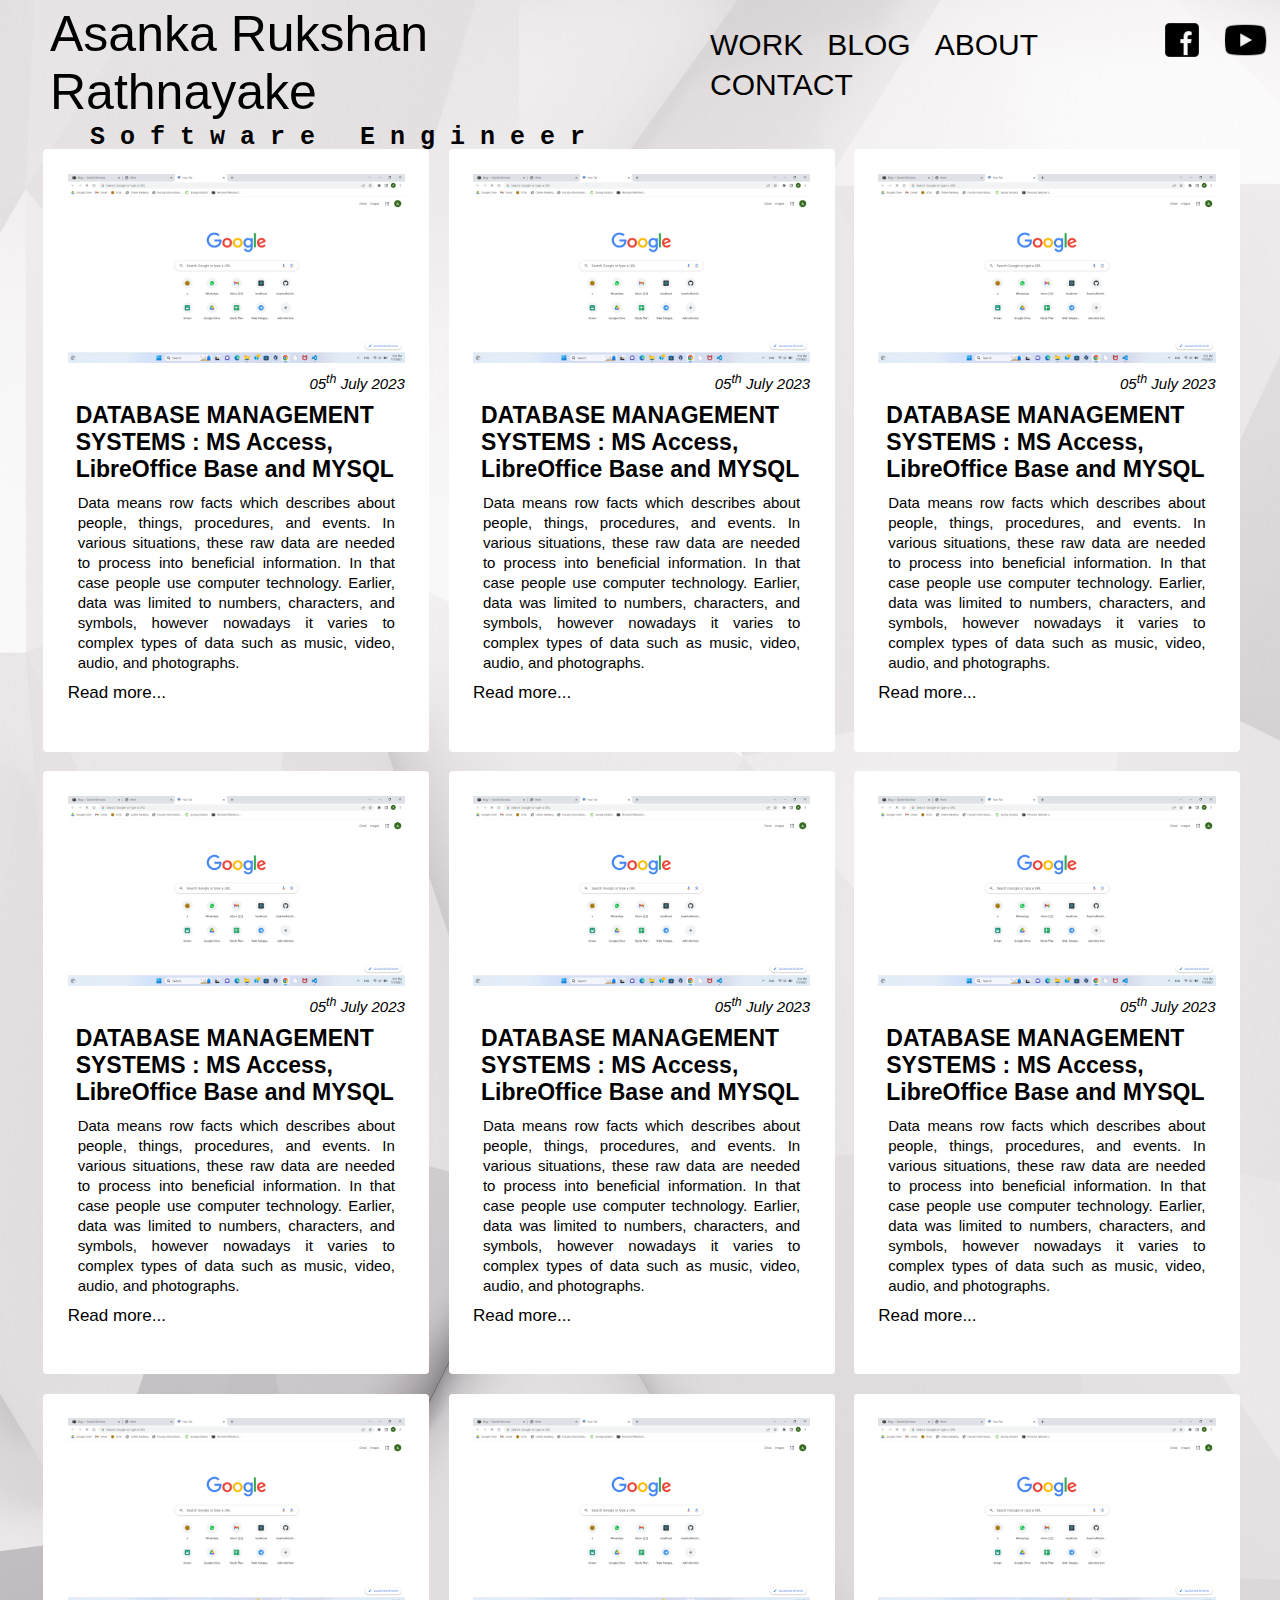
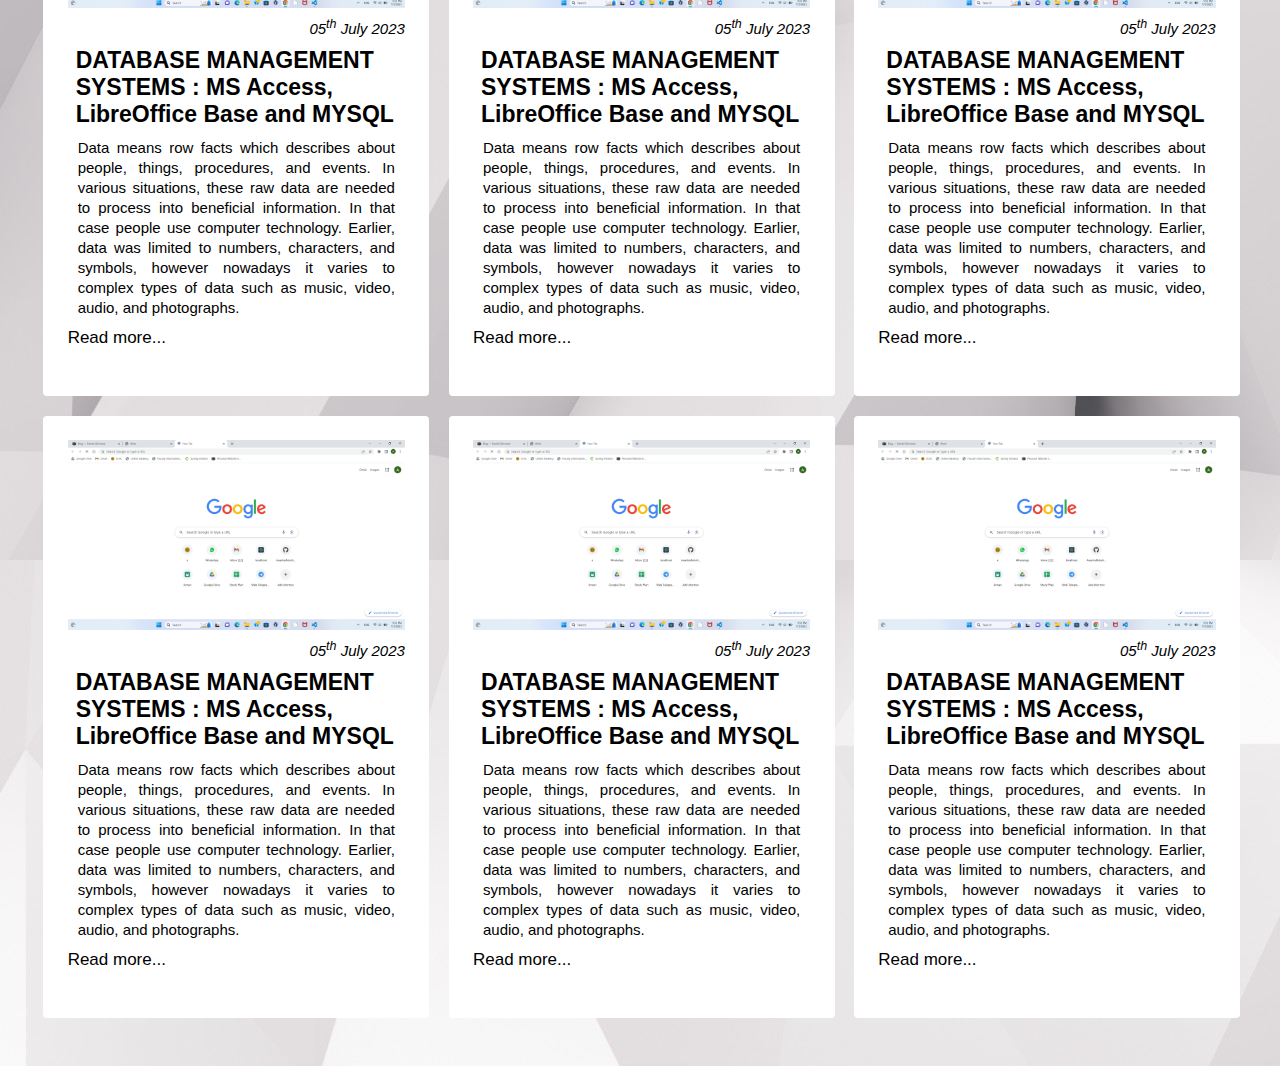
<file: blog.html>
<!DOCTYPE html>

    <head>
        <title>Work</title>

        <meta charset="UTF-8">
        <meta name="keywords" content="Asanka, Rukshan, Rathnayake">
        <meta name="description" content="Asanka Rukshan Rathnayake">
        <meta name="author" content="Asanka Rukshan Rathnayake">
        <meta name="viewport" content="width=device-width, initial-scale=1.0">

        <link type="text/css" href="css/styles.css" rel="stylesheet">

    </head>

    <body>
        <div class="blog_main_container">
            <div class="blog_header_container">
                <div class="header">

                    <div class="mylogo">

                        <a href="index.html" class="normal_link">
                            <div class="name">
                                Asanka Rukshan Rathnayake
                            </div>
        
                            <div class="proffession">
                                S o f t w a r e &nbsp; E n g i n e e r
                            </div>
                        </a>
                    
                    </div>

                    <div class="navigation_bar">
                            
                            <div class="navigation_button">
                                <a href="work.html" class="navigation_link">WORK</a>
                            </div>
    
                            <div class="navigation_button">
                                <a href="blog.html" class="navigation_link">BLOG</a>
                            </div>
    
                            <div class="navigation_button">
                                <a href="about.html" class="navigation_link">ABOUT</a>
                            </div>
    
                            <div class="navigation_button">
                                <a href="contact.html" class="navigation_link">CONTACT</a>
                            </div>

                    </div>

                    <div class="navigation_icons_bar">
                            
                        <a href="underconstruction.html">
                            <img src="icons/youtube.png" alt="" class="navigation_icon">
                        </a>

                        <a href="underconstruction.html">
                            <img src="icons/facebook.png" alt="" class="navigation_icon">
                        </a>

                    </div>

                </div>

            </div>

            <div class="blog_body_container">
            
                <div class="blog_articles_container">

                    <div class="blogs_container">
                        
                        <div class="blogs_row">

                            
                            <div class="blogs_column">

                                <a href="blogpage.html" class="normal_link" target="_blank">
                                    <img src="images/blogimage.png" class="blogs_image">
                                </a>

                                <div class="blogs_date">
                                    05<sup>th</sup> July 2023
                                </div>
    
                                <div class="blogs_title">
                                    <a href="blogpage.html" class="normal_link">
                                            DATABASE MANAGEMENT SYSTEMS : MS Access, LibreOffice Base and MYSQL
                                    </a>
                                </div>

                                <p class="blogs_para">
                                    <a href="blogpage.html" class="normal_link">
                                    Data means row facts which describes about people, things, procedures, and events. 
                                    In various situations, these raw data are needed to process into beneficial information. 
                                    In that case people use computer technology. Earlier, data was limited to numbers, 
                                    characters, and symbols, however nowadays it varies to complex types of data such as music,
                                     video, audio, and photographs. 
                                    </a>
                                </p>

                                <a href="blogpage.html" class="blogs_link">
                                    Read more...
                                </a>

                            </div>

                            <div class="blogs_column">

                                <a href="underconstruction.html" class="normal_link" target="_blank">
                                    <img src="images/blogimage.png" class="blogs_image">
                                </a>

                                <div class="blogs_date">
                                    05<sup>th</sup> July 2023
                                </div>
    
                                <div class="blogs_title">
                                    <a href="underconstruction.html" class="normal_link">
                                            DATABASE MANAGEMENT SYSTEMS : MS Access, LibreOffice Base and MYSQL
                                    </a>
                                </div>

                                <p class="blogs_para">
                                    <a href="underconstruction.html" class="normal_link">
                                    Data means row facts which describes about people, things, procedures, and events. 
                                    In various situations, these raw data are needed to process into beneficial information. 
                                    In that case people use computer technology. Earlier, data was limited to numbers, 
                                    characters, and symbols, however nowadays it varies to complex types of data such as music,
                                     video, audio, and photographs. 
                                    </a>
                                </p>

                                <a href="underconstruction.html" class="blogs_link">
                                    Read more...
                                </a>

                            </div>

                            <div class="blogs_column">

                                <a href="underconstruction.html" class="normal_link" target="_blank">
                                    <img src="images/blogimage.png" class="blogs_image">
                                </a>

                                <div class="blogs_date">
                                    05<sup>th</sup> July 2023
                                </div>
    
                                <div class="blogs_title">
                                    <a href="underconstruction.html" class="normal_link">
                                            DATABASE MANAGEMENT SYSTEMS : MS Access, LibreOffice Base and MYSQL
                                    </a>
                                </div>

                                <p class="blogs_para">
                                    <a href="underconstruction.html" class="normal_link">
                                    Data means row facts which describes about people, things, procedures, and events. 
                                    In various situations, these raw data are needed to process into beneficial information. 
                                    In that case people use computer technology. Earlier, data was limited to numbers, 
                                    characters, and symbols, however nowadays it varies to complex types of data such as music,
                                     video, audio, and photographs. 
                                    </a>
                                </p>

                                <a href="underconstruction.html" class="blogs_link">
                                    Read more...
                                </a>

                            </div>

                        </div>


                        <div class="blogs_row">

                            
                            <div class="blogs_column">

                                <a href="underconstruction.html" class="normal_link" target="_blank">
                                    <img src="images/blogimage.png" class="blogs_image">
                                </a>

                                <div class="blogs_date">
                                    05<sup>th</sup> July 2023
                                </div>
    
                                <div class="blogs_title">
                                    <a href="underconstruction.html" class="normal_link">
                                            DATABASE MANAGEMENT SYSTEMS : MS Access, LibreOffice Base and MYSQL
                                    </a>
                                </div>

                                <p class="blogs_para">
                                    <a href="underconstruction.html" class="normal_link">
                                    Data means row facts which describes about people, things, procedures, and events. 
                                    In various situations, these raw data are needed to process into beneficial information. 
                                    In that case people use computer technology. Earlier, data was limited to numbers, 
                                    characters, and symbols, however nowadays it varies to complex types of data such as music,
                                     video, audio, and photographs. 
                                    </a>
                                </p>

                                <a href="underconstruction.html" class="blogs_link">
                                    Read more...
                                </a>

                            </div>

                            <div class="blogs_column">

                                <a href="underconstruction.html" class="normal_link" target="_blank">
                                    <img src="images/blogimage.png" class="blogs_image">
                                </a>

                                <div class="blogs_date">
                                    05<sup>th</sup> July 2023
                                </div>
    
                                <div class="blogs_title">
                                    <a href="underconstruction.html" class="normal_link">
                                            DATABASE MANAGEMENT SYSTEMS : MS Access, LibreOffice Base and MYSQL
                                    </a>
                                </div>

                                <p class="blogs_para">
                                    <a href="underconstruction.html" class="normal_link">
                                    Data means row facts which describes about people, things, procedures, and events. 
                                    In various situations, these raw data are needed to process into beneficial information. 
                                    In that case people use computer technology. Earlier, data was limited to numbers, 
                                    characters, and symbols, however nowadays it varies to complex types of data such as music,
                                     video, audio, and photographs. 
                                    </a>
                                </p>

                                <a href="underconstruction.html" class="blogs_link">
                                    Read more...
                                </a>

                            </div>

                            <div class="blogs_column">

                                <a href="underconstruction.html" class="normal_link" target="_blank">
                                    <img src="images/blogimage.png" class="blogs_image">
                                </a>

                                <div class="blogs_date">
                                    05<sup>th</sup> July 2023
                                </div>
    
                                <div class="blogs_title">
                                    <a href="underconstruction.html" class="normal_link">
                                            DATABASE MANAGEMENT SYSTEMS : MS Access, LibreOffice Base and MYSQL
                                    </a>
                                </div>

                                <p class="blogs_para">
                                    <a href="underconstruction.html" class="normal_link">
                                    Data means row facts which describes about people, things, procedures, and events. 
                                    In various situations, these raw data are needed to process into beneficial information. 
                                    In that case people use computer technology. Earlier, data was limited to numbers, 
                                    characters, and symbols, however nowadays it varies to complex types of data such as music,
                                     video, audio, and photographs. 
                                    </a>
                                </p>

                                <a href="underconstruction.html" class="blogs_link">
                                    Read more...
                                </a>

                            </div>

                        </div>



                        <div class="blogs_row">

                            
                            <div class="blogs_column">

                                <a href="underconstruction.html" class="normal_link" target="_blank">
                                    <img src="images/blogimage.png" class="blogs_image">
                                </a>

                                <div class="blogs_date">
                                    05<sup>th</sup> July 2023
                                </div>
    
                                <div class="blogs_title">
                                    <a href="underconstruction.html" class="normal_link">
                                            DATABASE MANAGEMENT SYSTEMS : MS Access, LibreOffice Base and MYSQL
                                    </a>
                                </div>

                                <p class="blogs_para">
                                    <a href="underconstruction.html" class="normal_link">
                                    Data means row facts which describes about people, things, procedures, and events. 
                                    In various situations, these raw data are needed to process into beneficial information. 
                                    In that case people use computer technology. Earlier, data was limited to numbers, 
                                    characters, and symbols, however nowadays it varies to complex types of data such as music,
                                     video, audio, and photographs. 
                                    </a>
                                </p>

                                <a href="underconstruction.html" class="blogs_link">
                                    Read more...
                                </a>

                            </div>

                            <div class="blogs_column">

                                <a href="underconstruction.html" class="normal_link" target="_blank">
                                    <img src="images/blogimage.png" class="blogs_image">
                                </a>

                                <div class="blogs_date">
                                    05<sup>th</sup> July 2023
                                </div>
    
                                <div class="blogs_title">
                                    <a href="underconstruction.html" class="normal_link">
                                            DATABASE MANAGEMENT SYSTEMS : MS Access, LibreOffice Base and MYSQL
                                    </a>
                                </div>

                                <p class="blogs_para">
                                    <a href="underconstruction.html" class="normal_link">
                                    Data means row facts which describes about people, things, procedures, and events. 
                                    In various situations, these raw data are needed to process into beneficial information. 
                                    In that case people use computer technology. Earlier, data was limited to numbers, 
                                    characters, and symbols, however nowadays it varies to complex types of data such as music,
                                     video, audio, and photographs. 
                                    </a>
                                </p>

                                <a href="underconstruction.html" class="blogs_link">
                                    Read more...
                                </a>

                            </div>

                            <div class="blogs_column">

                                <a href="underconstruction.html" class="normal_link" target="_blank">
                                    <img src="images/blogimage.png" class="blogs_image">
                                </a>

                                <div class="blogs_date">
                                    05<sup>th</sup> July 2023
                                </div>
    
                                <div class="blogs_title">
                                    <a href="underconstruction.html" class="normal_link">
                                            DATABASE MANAGEMENT SYSTEMS : MS Access, LibreOffice Base and MYSQL
                                    </a>
                                </div>

                                <p class="blogs_para">
                                    <a href="underconstruction.html" class="normal_link">
                                    Data means row facts which describes about people, things, procedures, and events. 
                                    In various situations, these raw data are needed to process into beneficial information. 
                                    In that case people use computer technology. Earlier, data was limited to numbers, 
                                    characters, and symbols, however nowadays it varies to complex types of data such as music,
                                     video, audio, and photographs. 
                                    </a>
                                </p>

                                <a href="underconstruction.html" class="blogs_link">
                                    Read more...
                                </a>

                            </div>

                        </div>



                        <div class="blogs_row">

                            
                            <div class="blogs_column">

                                <a href="underconstruction.html" class="normal_link" target="_blank">
                                    <img src="images/blogimage.png" class="blogs_image">
                                </a>

                                <div class="blogs_date">
                                    05<sup>th</sup> July 2023
                                </div>
    
                                <div class="blogs_title">
                                    <a href="underconstruction.html" class="normal_link">
                                            DATABASE MANAGEMENT SYSTEMS : MS Access, LibreOffice Base and MYSQL
                                    </a>
                                </div>

                                <p class="blogs_para">
                                    <a href="underconstruction.html" class="normal_link">
                                    Data means row facts which describes about people, things, procedures, and events. 
                                    In various situations, these raw data are needed to process into beneficial information. 
                                    In that case people use computer technology. Earlier, data was limited to numbers, 
                                    characters, and symbols, however nowadays it varies to complex types of data such as music,
                                     video, audio, and photographs. 
                                    </a>
                                </p>

                                <a href="underconstruction.html" class="blogs_link">
                                    Read more...
                                </a>

                            </div>

                            <div class="blogs_column">

                                <a href="underconstruction.html" class="normal_link" target="_blank">
                                    <img src="images/blogimage.png" class="blogs_image">
                                </a>

                                <div class="blogs_date">
                                    05<sup>th</sup> July 2023
                                </div>
    
                                <div class="blogs_title">
                                    <a href="underconstruction.html" class="normal_link">
                                            DATABASE MANAGEMENT SYSTEMS : MS Access, LibreOffice Base and MYSQL
                                    </a>
                                </div>

                                <p class="blogs_para">
                                    <a href="underconstruction.html" class="normal_link">
                                    Data means row facts which describes about people, things, procedures, and events. 
                                    In various situations, these raw data are needed to process into beneficial information. 
                                    In that case people use computer technology. Earlier, data was limited to numbers, 
                                    characters, and symbols, however nowadays it varies to complex types of data such as music,
                                     video, audio, and photographs. 
                                    </a>
                                </p>

                                <a href="underconstruction.html" class="blogs_link">
                                    Read more...
                                </a>

                            </div>

                            <div class="blogs_column">

                                <a href="underconstruction.html" class="normal_link" target="_blank">
                                    <img src="images/blogimage.png" class="blogs_image">
                                </a>

                                <div class="blogs_date">
                                    05<sup>th</sup> July 2023
                                </div>
    
                                <div class="blogs_title">
                                    <a href="underconstruction.html" class="normal_link">
                                            DATABASE MANAGEMENT SYSTEMS : MS Access, LibreOffice Base and MYSQL
                                    </a>
                                </div>

                                <p class="blogs_para">
                                    <a href="underconstruction.html" class="normal_link">
                                    Data means row facts which describes about people, things, procedures, and events. 
                                    In various situations, these raw data are needed to process into beneficial information. 
                                    In that case people use computer technology. Earlier, data was limited to numbers, 
                                    characters, and symbols, however nowadays it varies to complex types of data such as music,
                                     video, audio, and photographs. 
                                    </a>
                                </p>

                                <a href="underconstruction.html" class="blogs_link">
                                    Read more...
                                </a>

                            </div>

                        </div>

                    </div>

                </div>

            </div>
            
        </div>
        
    </body>

</html>
</file>
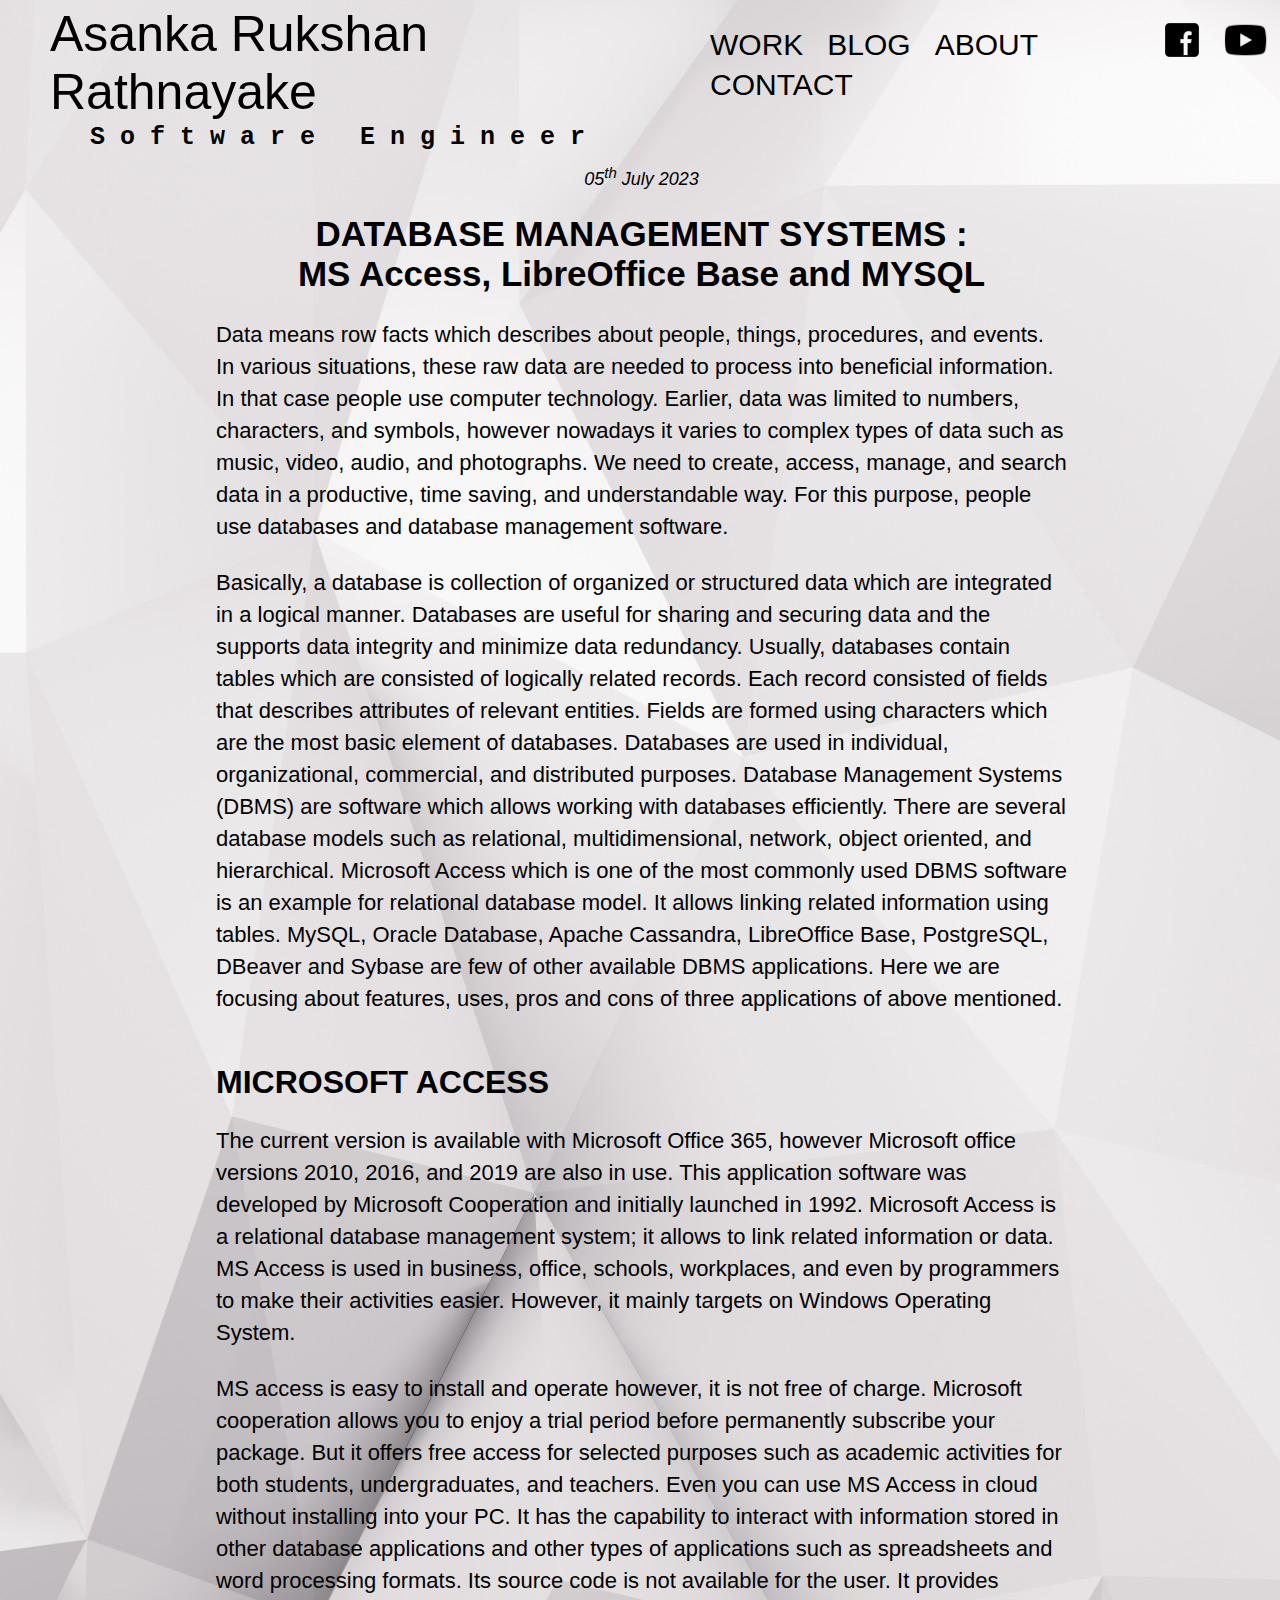
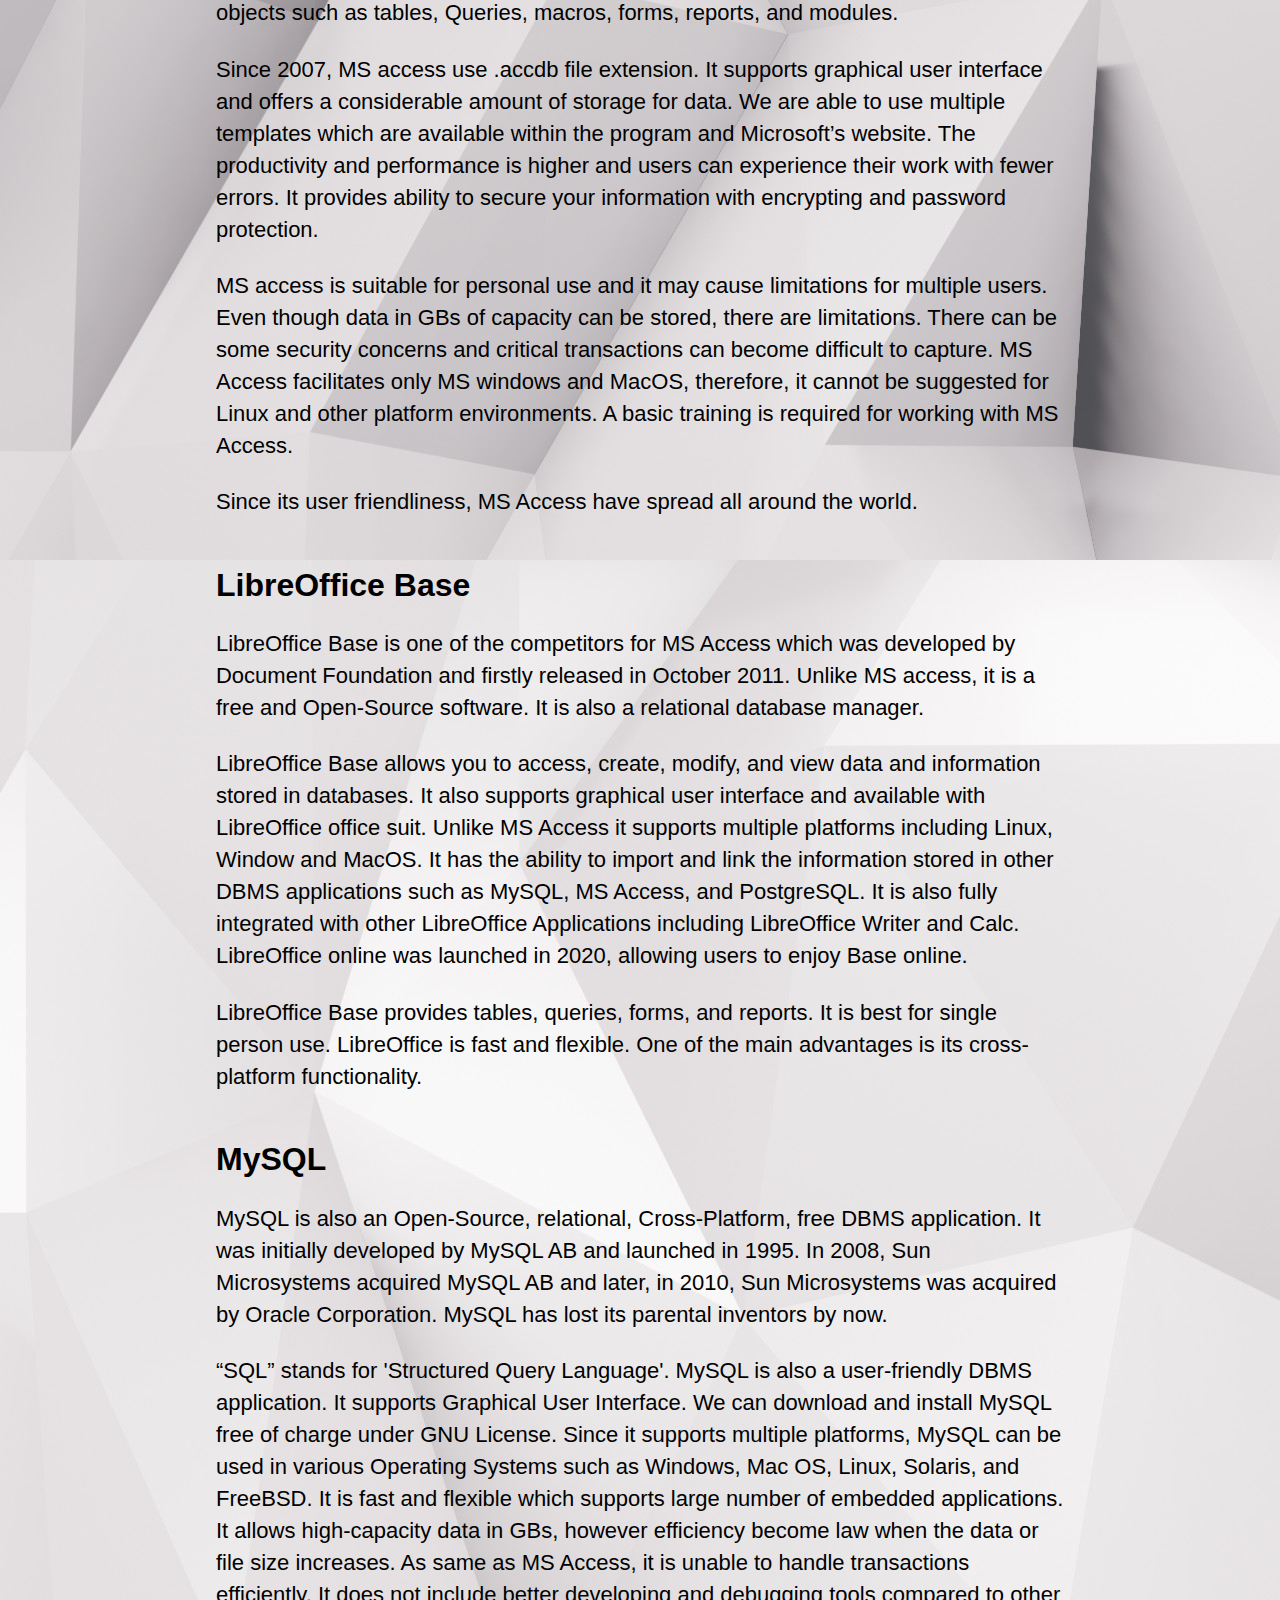
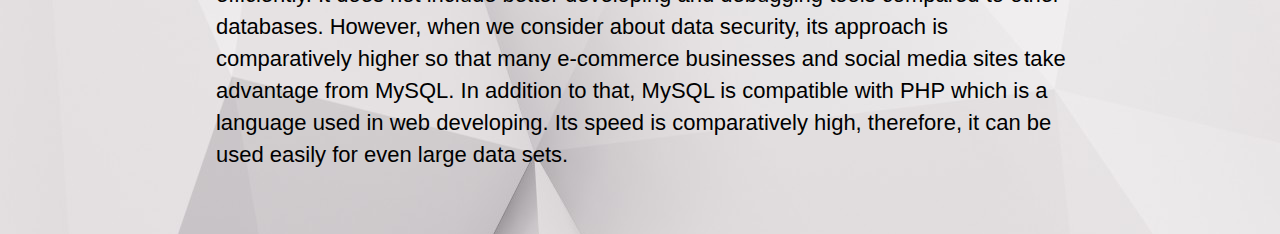
<file: blogpage.html>
<!DOCTYPE html>

    <head>
        <title>Work</title>

        <meta charset="UTF-8">
        <meta name="keywords" content="Asanka, Rukshan, Rathnayake">
        <meta name="description" content="Asanka Rukshan Rathnayake">
        <meta name="author" content="Asanka Rukshan Rathnayake">
        <meta name="viewport" content="width=device-width, initial-scale=1.0">

        <link type="text/css" href="css/styles.css" rel="stylesheet">

    </head>

    <body>
        <div class="blogpage_main_container">
            <div class="blogpage_header_container">
                <div class="header">

                    <div class="mylogo">

                        <a href="index.html" class="normal_link">
                            <div class="name">
                                Asanka Rukshan Rathnayake
                            </div>
        
                            <div class="proffession">
                                S o f t w a r e &nbsp; E n g i n e e r
                            </div>
                        </a>
                    
                    </div>

                    <div class="navigation_bar">
                            
                            <div class="navigation_button">
                                <a href="work.html" class="navigation_link">WORK</a>
                            </div>
    
                            <div class="navigation_button">
                                <a href="blog.html" class="navigation_link">BLOG</a>
                            </div>
    
                            <div class="navigation_button">
                                <a href="about.html" class="navigation_link">ABOUT</a>
                            </div>
    
                            <div class="navigation_button">
                                <a href="contact.html" class="navigation_link">CONTACT</a>
                            </div>

                    </div>

                    <div class="navigation_icons_bar">
                            
                        <a href="underconstruction.html">
                            <img src="icons/youtube.png" alt="" class="navigation_icon">
                        </a>

                        <a href="underconstruction.html">
                            <img src="icons/facebook.png" alt="" class="navigation_icon">
                        </a>

                    </div>

                </div>

            </div>

            <div class="blogpage_body_container">
            
                <div class="blog_articles_container">

                    <div class="article_date">
                        05<sup>th</sup> July 2023
                    </div>

                    <div class="article_title">
                        DATABASE MANAGEMENT SYSTEMS : <br>
                        MS Access, LibreOffice Base and MYSQL
                    </div>

                    <div class="blog_article">

                        <p class="article_para">Data means row facts which describes about people, things, procedures, and events. In various situations, these raw data are needed to process into beneficial information. In that case people use computer technology. Earlier, data was limited to numbers, characters, and symbols, however nowadays it varies to complex types of data such as music, video, audio, and photographs. We need to create, access, manage, and search data in a productive, time saving, and understandable way. For this purpose, people use databases and database management software.</p>

                        <p class="article_para">Basically, a database is collection of organized or structured data which are integrated in a logical manner. Databases are useful for sharing and securing data and the supports data integrity and minimize data redundancy. Usually, databases contain tables which are consisted of logically related records. Each record consisted of fields that describes attributes of relevant entities. Fields are formed using characters which are the most basic element of databases. Databases are used in individual, organizational, commercial, and distributed purposes. Database Management Systems (DBMS) are software which allows working with databases efficiently. There are several database models such as relational, multidimensional, network, object oriented, and hierarchical. Microsoft Access which is one of the most commonly used DBMS software is an example for relational database model. It allows linking related information using tables.  MySQL, Oracle Database, Apache Cassandra, LibreOffice Base, PostgreSQL, DBeaver and Sybase are few of other available DBMS applications. Here we are focusing about features, uses, pros and cons of three applications of above mentioned.</p>

                        <p class="article_section_title">MICROSOFT ACCESS</p>

                        <p class="article_para">The current version is available with Microsoft Office 365, however Microsoft office versions 2010, 2016, and 2019 are also in use. This application software was developed by Microsoft Cooperation and initially launched in 1992. Microsoft Access is a relational database management system; it allows to link related information or data. MS Access is used in business, office, schools, workplaces, and even by programmers to make their activities easier. However, it mainly targets on Windows Operating System.</p>

                        <p class="article_para">MS access is easy to install and operate however, it is not free of charge. Microsoft cooperation allows you to enjoy a trial period before permanently subscribe your package. But it offers free access for selected purposes such as academic activities for both students, undergraduates, and teachers. Even you can use MS Access in cloud without installing into your PC. It has the capability to interact with information stored in other database applications and other types of applications such as spreadsheets and word processing formats. Its source code is not available for the user. It provides objects such as tables, Queries, macros, forms, reports, and modules.</p>

                        <p class="article_para">Since 2007, MS access use .accdb file extension. It supports graphical user interface and offers a considerable amount of storage for data. We are able to use multiple templates which are available within the program and Microsoft’s website.  The productivity and performance is higher and users can experience their work with fewer   errors. It provides ability to secure your information with encrypting and password protection.</p>

                        <p class="article_para">MS access is suitable for personal use and it may cause limitations for multiple users. Even though data in GBs of capacity can be stored, there are limitations. There can be some security concerns and critical transactions can become difficult to capture. MS Access facilitates only MS windows and MacOS, therefore, it cannot be suggested for Linux and other platform environments. A basic training is required for working with MS Access.</p>

                        <p class="article_para">Since its user friendliness, MS Access have spread all around the world.</p>

                        <p class="article_section_title">LibreOffice Base<p>

                        <p class="article_para">LibreOffice Base is one of the competitors for MS Access which was developed by Document Foundation and firstly released in October 2011. Unlike MS access, it is a free and Open-Source software. It is also a relational database manager.</p>

                        <p class="article_para">LibreOffice Base allows you to access, create, modify, and view data and information stored in databases. It also supports graphical user interface and available with LibreOffice office suit. Unlike MS Access it supports multiple platforms including Linux, Window and MacOS. It has the ability to import and link the information stored in other DBMS applications such as MySQL, MS Access, and PostgreSQL. It is also fully integrated with other LibreOffice Applications including LibreOffice Writer and Calc. LibreOffice online was launched in 2020, allowing users to enjoy Base online.</p>

                        <p class="article_para">LibreOffice Base provides tables, queries, forms, and reports. It is best for single person use. LibreOffice is fast and flexible. One of the main advantages is its cross-platform functionality.</p>

                        <p class="article_section_title">MySQL</p>

                        <p class="article_para">MySQL is also an Open-Source, relational, Cross-Platform, free DBMS application. It was initially developed by MySQL AB and launched in 1995. In 2008, Sun Microsystems acquired MySQL AB and later, in 2010, Sun Microsystems was acquired by Oracle Corporation. MySQL has lost its parental inventors by now.</p>

                        <p class="article_para">“SQL” stands for 'Structured Query Language'. MySQL is also a user-friendly DBMS application. It supports Graphical User Interface. We can download and install MySQL free of charge under GNU License. Since it supports multiple platforms, MySQL can be used in various Operating Systems such as Windows, Mac OS, Linux, Solaris, and FreeBSD. It is fast and flexible which supports large number of embedded applications. It allows high-capacity data in GBs, however efficiency become law when the data or file size increases. As same as MS Access, it is unable to handle transactions efficiently. It does not include better developing and debugging tools compared to other databases. However, when we consider about data security, its approach is comparatively higher so that many e-commerce businesses and social media sites take advantage from MySQL. In addition to that, MySQL is compatible with PHP which is a language used in web developing. Its speed is comparatively high, therefore, it can be used easily for even large data sets.</p>

                    </div>

                </div>

            </div>

            <div class="">

            </div>
            
        </div>
        
    </body>

</html>
</file>
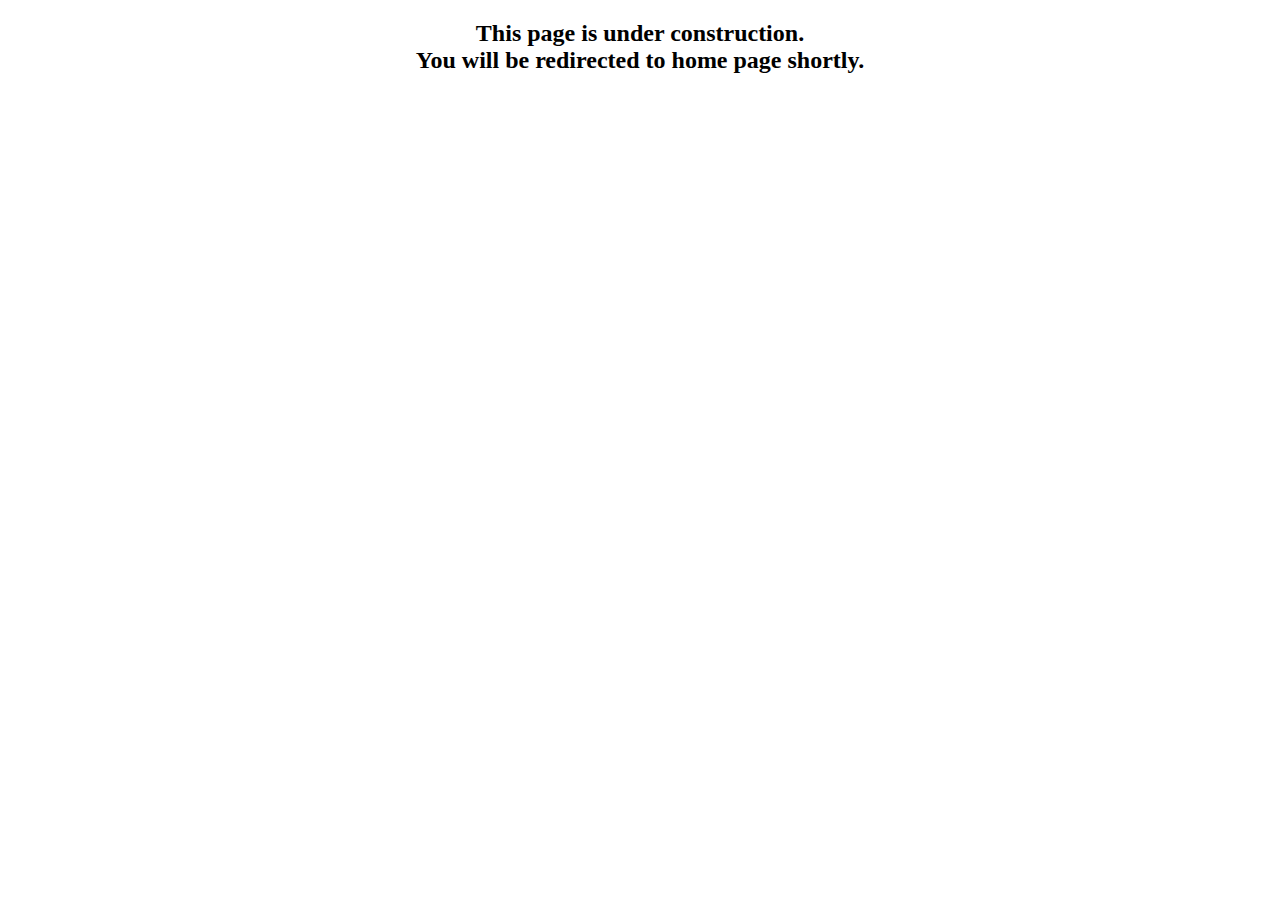
<file: underconstruction.html>
<!DOCTYPE html>
    <head>
        <title>Under construction</title>
        <meta http-equiv="refresh" content="5;url=index.html">

    </head>

    <body>
        <h2 style="text-align: center;">
            This page is under construction. <br>
            You will be redirected to home page shortly.
        </h2>
        
    </body>

</html>
</file>
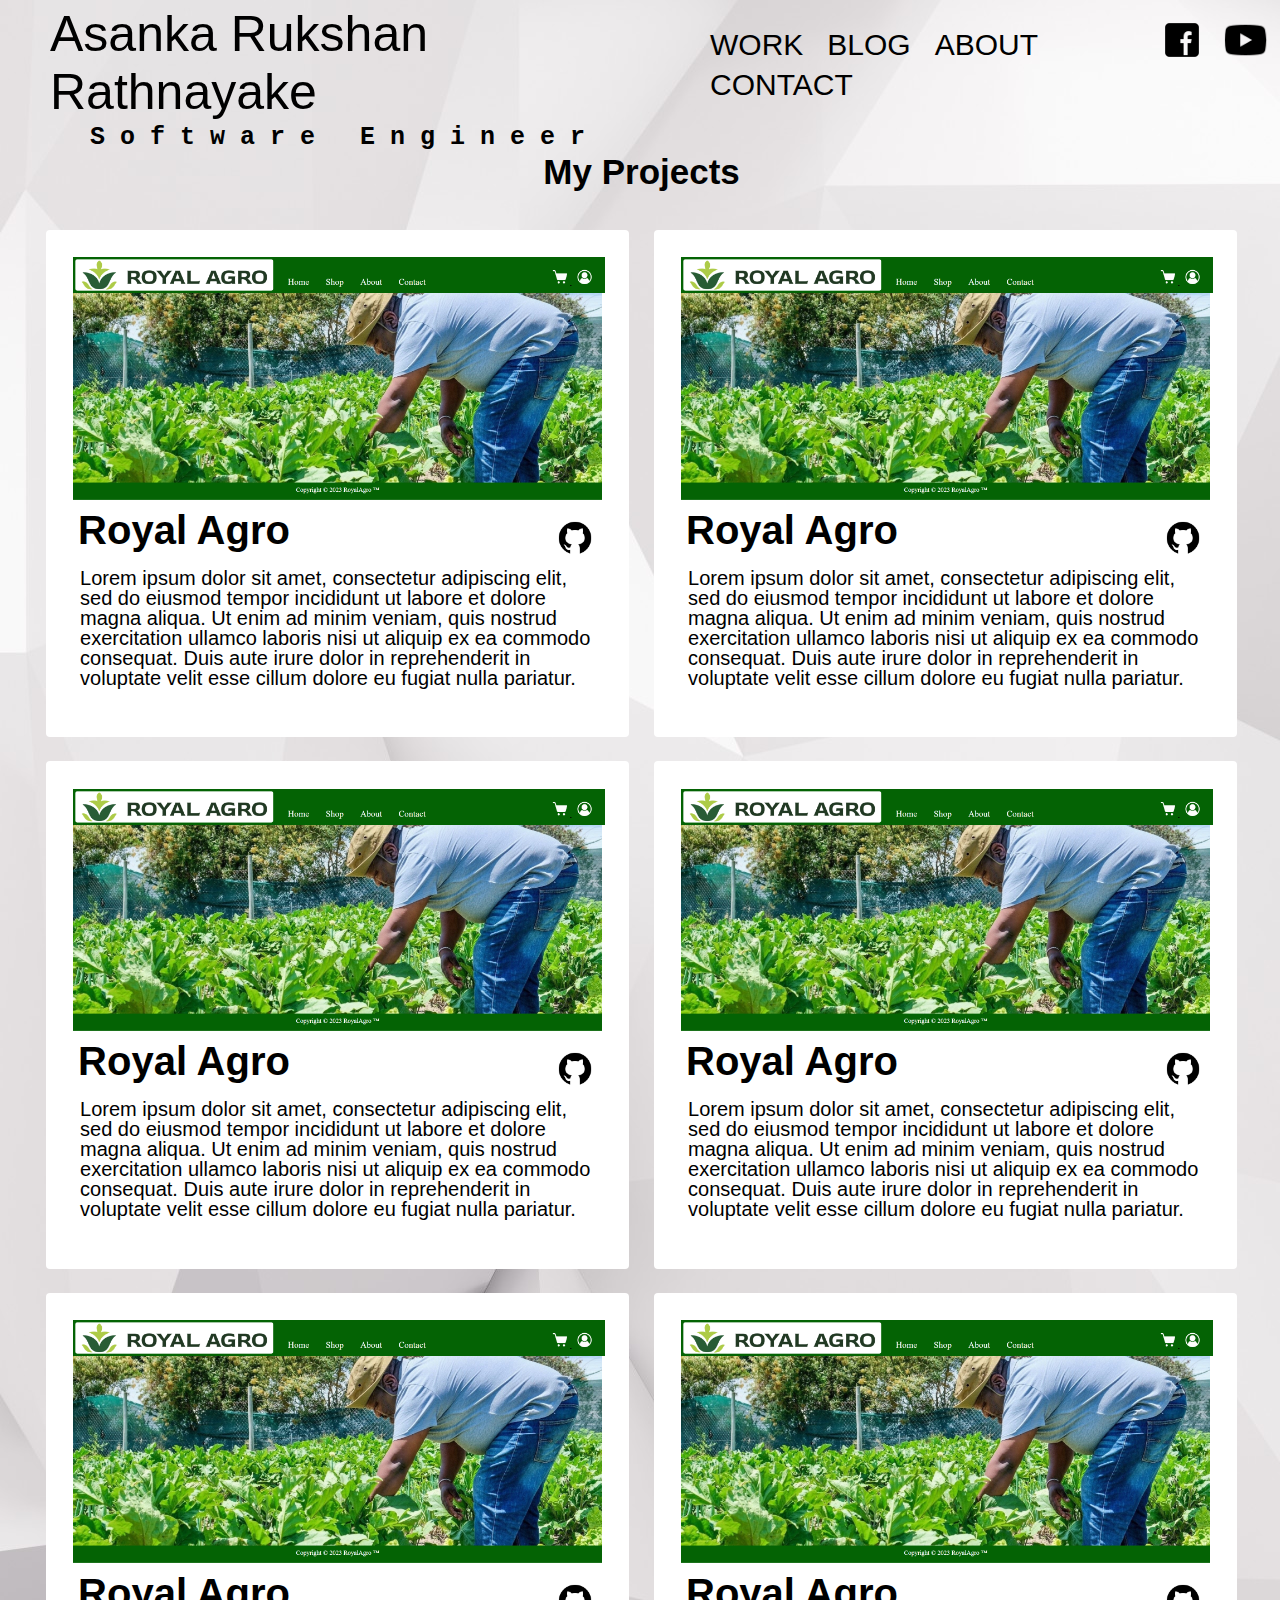
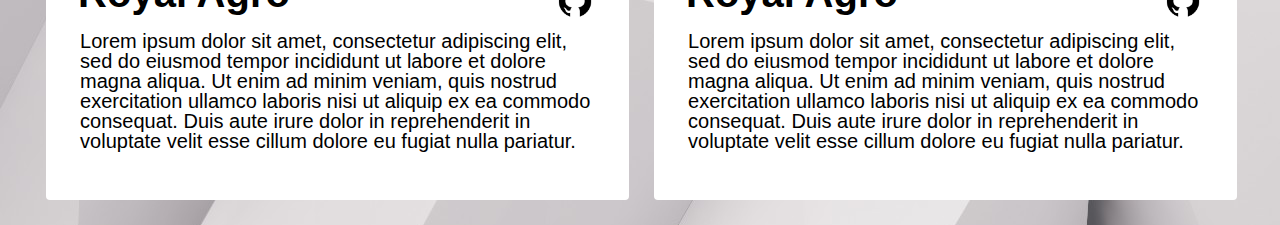
<file: work.html>
<!DOCTYPE html>

    <head>
        <title>Work</title>

        <meta charset="UTF-8">
        <meta name="keywords" content="Asanka, Rukshan, Rathnayake">
        <meta name="description" content="Asanka Rukshan Rathnayake">
        <meta name="author" content="Asanka Rukshan Rathnayake">
        <meta name="viewport" content="width=device-width, initial-scale=1.0">

        <link type="text/css" href="css/styles.css" rel="stylesheet">

    </head>

    <body>
        <div class="work_main_container">
            <div class="work_header_container">
                <div class="header">

                    <div class="mylogo">

                        <a href="index.html" class="normal_link">
                            <div class="name">
                                Asanka Rukshan Rathnayake
                            </div>
        
                            <div class="proffession">
                                S o f t w a r e &nbsp; E n g i n e e r
                            </div>
                        </a>
                    
                    </div>

                    <div class="navigation_bar">
                            
                            <div class="navigation_button">
                                <a href="work.html" class="navigation_link">WORK</a>
                            </div>
    
                            <div class="navigation_button">
                                <a href="blog.html" class="navigation_link">BLOG</a>
                            </div>
    
                            <div class="navigation_button">
                                <a href="about.html" class="navigation_link">ABOUT</a>
                            </div>
    
                            <div class="navigation_button">
                                <a href="contact.html" class="navigation_link">CONTACT</a>
                            </div>

                    </div>

                    <div class="navigation_icons_bar">
                            
                        <a href="underconstruction.html">
                            <img src="icons/youtube.png" alt="" class="navigation_icon">
                        </a>

                        <a href="underconstruction.html">
                            <img src="icons/facebook.png" alt="" class="navigation_icon">
                        </a>

                    </div>

                </div>

            </div>

            <div class="work_body_container">
            
                <div class="work_intro_container">

                    <div class="work_introduction">
                        My Projects
                    </div>

                </div>

                <div class="work_projects_container">

                    <div class="projects_container">
                        
                        <div class="projects_row">

                            
                            <div class="projects_column">

                                <a href="https://asankarukshanrathnayake.github.io/RoyalAgro/html/home.html" class="normal_link" target="_blank">
                                    <img src="images/royalagro.png" class="project_image">
                                </a>
    
                                <div class="project_title">
                                    Royal Agro

                                    <a href="https://github.com/AsankaRukshanRathnayake/RoyalAgro" class="normal_link"  target="_blank">
                                            <img src="icons/github.png" alt="" class="navigation_icon">
                                     </a>
                                </div>

                                <p class="project_para">
                                    Lorem ipsum dolor sit amet, consectetur adipiscing elit, sed do eiusmod tempor 
                                    incididunt ut labore et dolore magna aliqua. Ut enim ad minim veniam, quis nostrud 
                                    exercitation ullamco laboris nisi ut aliquip ex ea commodo consequat. Duis aute irure 
                                    dolor in reprehenderit in voluptate velit esse cillum dolore eu fugiat nulla pariatur. 
                                </p>

                            </div>

                            <div class="projects_column">

                                <a href="index.html" class="normal_link">
                                    <img src="images/royalagro.png" class="project_image">
                                </a>
    
                                <div class="project_title">
                                    Royal Agro

                                    <a href="about.html" class="normal_link">
                                            <img src="icons/github.png" alt="" class="navigation_icon">
                                     </a>
                                </div>

                                <p class="project_para">
                                    Lorem ipsum dolor sit amet, consectetur adipiscing elit, sed do eiusmod tempor 
                                    incididunt ut labore et dolore magna aliqua. Ut enim ad minim veniam, quis nostrud 
                                    exercitation ullamco laboris nisi ut aliquip ex ea commodo consequat. Duis aute irure 
                                    dolor in reprehenderit in voluptate velit esse cillum dolore eu fugiat nulla pariatur. 
                                </p>
                                
                            </div>

                        </div>

                        <div class="projects_row">

                            <div class="projects_column">

                                <a href="index.html" class="normal_link">
                                    <img src="images/royalagro.png" class="project_image">
                                </a>
    
                                <div class="project_title">
                                    Royal Agro

                                    <a href="about.html" class="normal_link">
                                            <img src="icons/github.png" alt="" class="navigation_icon">
                                     </a>
                                </div>

                                <p class="project_para">
                                    Lorem ipsum dolor sit amet, consectetur adipiscing elit, sed do eiusmod tempor 
                                    incididunt ut labore et dolore magna aliqua. Ut enim ad minim veniam, quis nostrud 
                                    exercitation ullamco laboris nisi ut aliquip ex ea commodo consequat. Duis aute irure 
                                    dolor in reprehenderit in voluptate velit esse cillum dolore eu fugiat nulla pariatur. 
                                </p>
                                
                            </div>

                            <div class="projects_column">

                                <a href="index.html" class="normal_link">
                                    <img src="images/royalagro.png" class="project_image">
                                </a>
    
                                <div class="project_title">
                                    Royal Agro

                                    <a href="about.html" class="normal_link">
                                            <img src="icons/github.png" alt="" class="navigation_icon">
                                     </a>
                                </div>

                                <p class="project_para">
                                    Lorem ipsum dolor sit amet, consectetur adipiscing elit, sed do eiusmod tempor 
                                    incididunt ut labore et dolore magna aliqua. Ut enim ad minim veniam, quis nostrud 
                                    exercitation ullamco laboris nisi ut aliquip ex ea commodo consequat. Duis aute irure 
                                    dolor in reprehenderit in voluptate velit esse cillum dolore eu fugiat nulla pariatur. 
                                </p>
                                
                            </div>

                        </div>

                        <div class="projects_row">

                            <div class="projects_column">

                                <a href="index.html" class="normal_link">
                                    <img src="images/royalagro.png" class="project_image">
                                </a>
    
                                <div class="project_title">
                                    Royal Agro

                                    <a href="about.html" class="normal_link">
                                            <img src="icons/github.png" alt="" class="navigation_icon">
                                     </a>
                                </div>

                                <p class="project_para">
                                    Lorem ipsum dolor sit amet, consectetur adipiscing elit, sed do eiusmod tempor 
                                    incididunt ut labore et dolore magna aliqua. Ut enim ad minim veniam, quis nostrud 
                                    exercitation ullamco laboris nisi ut aliquip ex ea commodo consequat. Duis aute irure 
                                    dolor in reprehenderit in voluptate velit esse cillum dolore eu fugiat nulla pariatur. 
                                </p>
                                
                            </div>

                            <div class="projects_column">

                                <a href="index.html" class="normal_link">
                                    <img src="images/royalagro.png" class="project_image">
                                </a>
    
                                <div class="project_title">
                                    Royal Agro

                                    <a href="about.html" class="normal_link">
                                            <img src="icons/github.png" alt="" class="navigation_icon">
                                     </a>
                                </div>

                                <p class="project_para">
                                    Lorem ipsum dolor sit amet, consectetur adipiscing elit, sed do eiusmod tempor 
                                    incididunt ut labore et dolore magna aliqua. Ut enim ad minim veniam, quis nostrud 
                                    exercitation ullamco laboris nisi ut aliquip ex ea commodo consequat. Duis aute irure 
                                    dolor in reprehenderit in voluptate velit esse cillum dolore eu fugiat nulla pariatur. 
                                </p>
                                
                            </div>

                        </div>

                    </div>

                </div>

            </div>
            
        </div>
        
    </body>

</html>
</file>
<file: css/styles.css>
body {
    background-image: url('../images/main.jpg');
}

/* index */

.index_main_container{
    
}

.header_container{

}


/* header */

.header{

}

.mylogo{
    display:inline-block;
    position:absolute;
    left:0;
    top:0;
    width:50%;
    /*
    background-color: burlywood;
    */


}

.navigation_bar{
    display:inline-block;
    position:absolute;
    top:3%;
    left:50%;
    width:40%;
    padding-left: 60px;
    background-color: ;
}

.navigation_icons_bar{
    display:inline-block;
    position:absolute;
    top:0;
    right:0;
    padding-left: 30px;
    width:10%;
    padding-top:10px;
}

.name{
    font-family: Impact, Haettenschweiler, 'Arial Narrow Bold', sans-serif;
    font-size: 50px;
    font-weight: 500;
    padding:5px 50px 1px 50px;
    border:none;
}

.proffession{
    font-family:'Courier New', Courier, monospace;
    font-size: 25px;
    font-weight: 900;
    padding:1px 50px 5px 90px;
    border:none;
}

.normal_link{
    text-decoration: none;
    color:black;

}

.navigation_button{
    border:none;
    padding:1px 10px 5px 10px;
    display:inline-block;
}

.navigation_link{
    text-decoration: none;
    font-family:'Gill Sans', 'Gill Sans MT', Calibri, 'Trebuchet MS', sans-serif;
    font-size: 30px;
    font-weight: 100px;
    color:black;
}

.navigation_icon{
    margin:10px 10px 1px 10px;
    display:inline-block;
    height:40px;
}

/* contact */

.contact_main_container{

}

.contact_header_container{

}

.contact_body_container{

}

.contact_paragraph_container{
    width:38%;
    position: absolute;
    top:14.1%;
    left:0%;
    display:inline-block;
    height:81%;
    text-align: center;
    padding:28px 30px 13px 30px;
    z-index: 0;
}

.contact_form_container{
    width:58%;
    position: absolute;
    top:14.1%;
    right:0%;
    display:inline-block;
    height:81%;
    padding-top: 40px;
    z-index:1;
}

/*

.contact_footer_container{
    width:100%;
    position: absolute;
    top:100.1%;
    right:0%;
    background-color:burlywood;
    height:14.1%;

}

*/

.contact_form_label{
    font-size: 20px;
    font-family:'Segoe UI', Tahoma, Geneva, Verdana, sans-serif;
    margin-bottom: 6px;
    margin-top:12px;

}

.contact_form_input{
    width: 94%;
    color:black;
    background-color:rgb(241, 241, 241);
    font-size: 20px;
    border:1px solid black;
    padding:10px 10px 10px 10px;
    margin-bottom: 10px;
    font-family: 'Segoe UI', Tahoma, Geneva, Verdana, sans-serif;
}

.contact_form_submit{
    color:black;
    font-size: 18px;
    padding:7px 20px 7px 20px;
    border:2px solid black;
    font-family: 'Segoe UI', Tahoma, Geneva, Verdana, sans-serif;
    margin-top:8px;
}

.contact_form_para{
    color:black;
    font-size: 20px;
    font-family: 'Segoe UI', Tahoma, Geneva, Verdana, sans-serif;
    line-height:45px;
    margin: 20px 40px 20px 40px ;
}

/* about */

.about_main_container{

}

.about_header_container{

}

.about_body_container{

}

.about_picture_container{
    width:25.2%;
    height:80%;
    position:absolute;
    top:14.1%;
    left:0;
    display: inline-block;
    padding:40px 30px 0px 30px;


}

.about_paragraph_container{
    width:69.5%;
    height:165%;
    position: absolute;
    top:14.1%;
    right:0;
    display: inline-block;
    padding:20px 1px 20px 20px;
    z-index:0;
    margin-bottom: 30px;
}

.about_para{
    color:black;
    font-size: 20px;
    font-family: 'Segoe UI', Tahoma, Geneva, Verdana, sans-serif;
    line-height:40px;
    margin: 20px 60px 20px 40px ;
}

.profile_image{
    width:95%;
    z-index:3;
    margin-left:50px;
    margin-top:20px;
    border-radius: 50%;
}

.about_social_media{
    margin: 60px 40px 20px 425px ;
}


/*

.contact_paragraph_container{
    width:38%;
    position: absolute;
    top:14.1%;
    left:0%;
    display:inline-block;
    height:80%;
    text-align: center;
    padding:28px 30px 13px 30px;
    z-index: 0;
}

.contact_form_container{
    width:58%;
    position: absolute;
    top:14.1%;
    right:0%;
    display:inline-block;
    height:80%;
    padding-top: 40px;
    z-index:1;
}

*/

/*  work */

.work_main_container{

}

.work_header_container{

}

.work_body_container{

}

.work_intro_container{
    width:99%;
    height:10%;
    position:absolute;
    top:14.1%;
}

.work_introduction{
    font-family: 'Segoe UI', Tahoma, Geneva, Verdana, sans-serif;
    font-size: 35px;
    font-weight: 600;
    text-align: center;
    padding-top:25px;
}

.work_projects_container{
    width:95%;
    position:absolute;
    top:24.2%;
    padding-left:2%;
    padding-right: 2%;
    padding-bottom: 1%;
}

.projects_container {
    display: flex;
    flex-wrap: wrap;
    width: 100%;
}

.projects_row {
    flex-basis: 100%;
    display: flex;
  }

.projects_column {
    flex-basis: 48%;
    padding: 5px;
    box-sizing: border-box;
    padding: 2% 2% 4% 2%;
    background-color: white;
    margin:1% 1% 1% 1%;
    border-radius: 4px;
}

.project_image{
    width:100%;
    margin:0 auto;
    margin-bottom:1px;
}

.project_title{
    font-size:40px;
    font-weight: 600;
    font-family:'Segoe UI', Tahoma, Geneva, Verdana, sans-serif;
    margin-left:8px;
}

.project_para{
    color:black;
    font-size: 20px;
    font-family: 'Segoe UI', Tahoma, Geneva, Verdana, sans-serif;
    line-height:20px;
    margin: 15px 10px 1px 10px ;
}

.navigation_icon{
    margin:10px 10px 1px 10px;
    display:inline-block;
    height:40px;
    float: right;
}

/* blog */

.blog_main_container{

}

.blog_header_container{

}

.blog_body_container{

}

.blog_articles_container{
    width:95%;
    position:absolute;
    top:14.1%;
    padding: 1% 2% 3% 2%;
}

.blogs_container {
    display: flex;
    flex-wrap: wrap;
    width: 100%;
}

.blogs_row {
    flex-basis: 100%;
    display: flex;
  }

.blogs_column {
    flex-basis: 33.33%;
    padding: 5px;
    box-sizing: border-box;
    padding: 2% 2% 4% 2%;
    background-color: white;
    margin:0.8% 0.8% 0.8% 0.8%;
    border-radius: 4px;
}

.blogs_image{
    width:100%;
    margin:0 auto;
    margin-bottom:5px;
}

.blogs_date{
    font-family: 'Gill Sans', 'Gill Sans MT', Calibri, 'Trebuchet MS', sans-serif;
    font-size: 15px;
    text-align: right;
    font-style: italic;
    color:black;
    margin-bottom:10px;
}

.blogs_title{
    font-size:23px;
    font-weight: 600;
    font-family:'Segoe UI', Tahoma, Geneva, Verdana, sans-serif;
    margin-left:8px;
}

.blogs_para{
    color:black;
    font-size: 15px;
    font-family: 'Segoe UI', Tahoma, Geneva, Verdana, sans-serif;
    line-height:20px;
    margin: 10px 10px 10px 10px ;
    text-align: justify;
}

.blogs_link{
    font-family: 'Gill Sans', 'Gill Sans MT', Calibri, 'Trebuchet MS', sans-serif;
    font-size: 17px;
    float: left;
    text-decoration: none;
    color:black;
}

/* blog page*/

.blogpage_main_container{

}

.blogpage_header_container{

}

.blogpage_body_container{

}

.article_date{
    width:100%;
    font-family: 'Gill Sans', 'Gill Sans MT', Calibri, 'Trebuchet MS', sans-serif;
    font-size: 18px;
    text-align: center;
    font-style: italic;
    color:black;
    margin-top:2%;
    margin-bottom:2%;
}

.article_title{
    font-size:35px;
    font-weight: 600;
    font-family:'Segoe UI', Tahoma, Geneva, Verdana, sans-serif;
    text-align:center;

}

.article_para{
    color:black;
    font-size: 22px;
    font-family: 'Segoe UI', Tahoma, Geneva, Verdana, sans-serif;
    line-height:32px;
    margin: 2% 15% 2% 15%;
}

.article_section_title{
    font-size: 32px;
    font-family: 'Gill Sans', 'Gill Sans MT', Calibri, 'Trebuchet MS', sans-serif;
    font-weight: 600;
    margin:4% 15% 2% 15%;
}

.blogpage_footer_container{
    width:100%;
    background-color: red;
    height:20%;
    position: absolute;
    flex-basis: 100%;
    display: flex;
}
</file>
